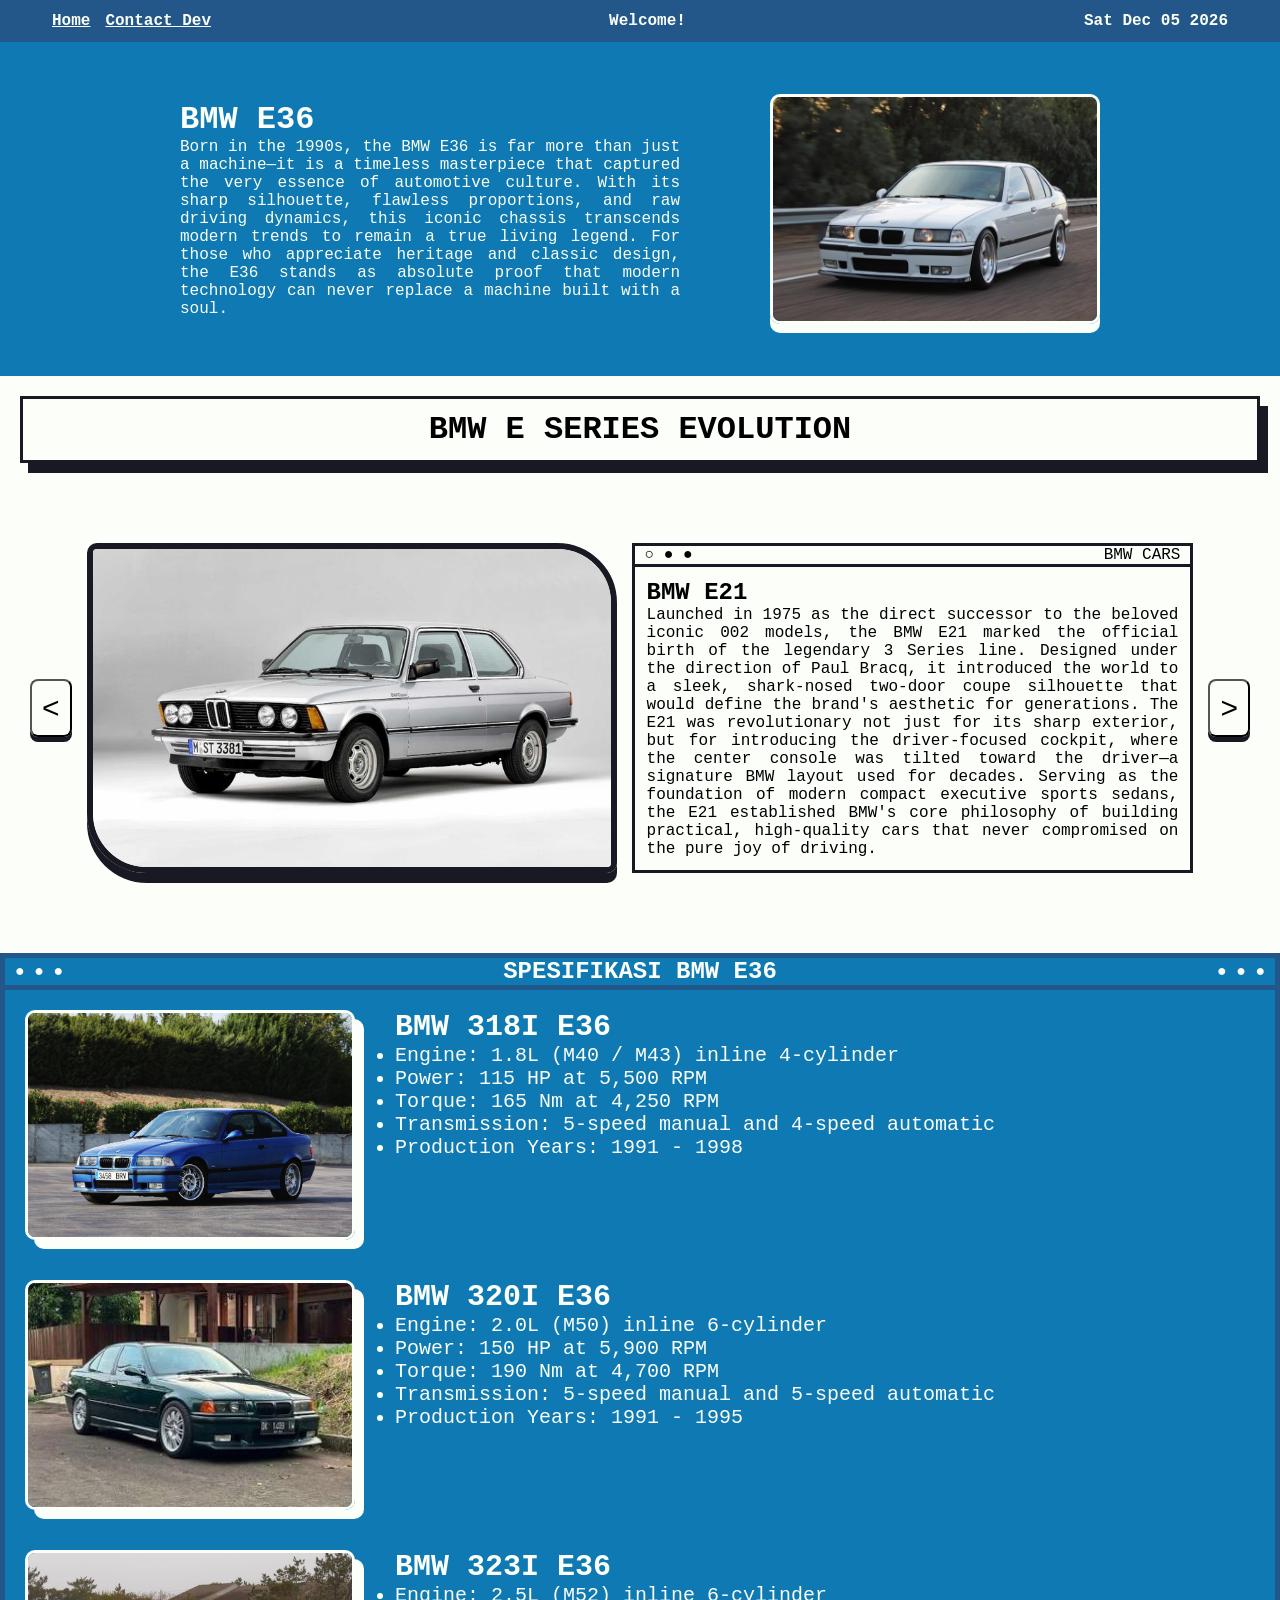
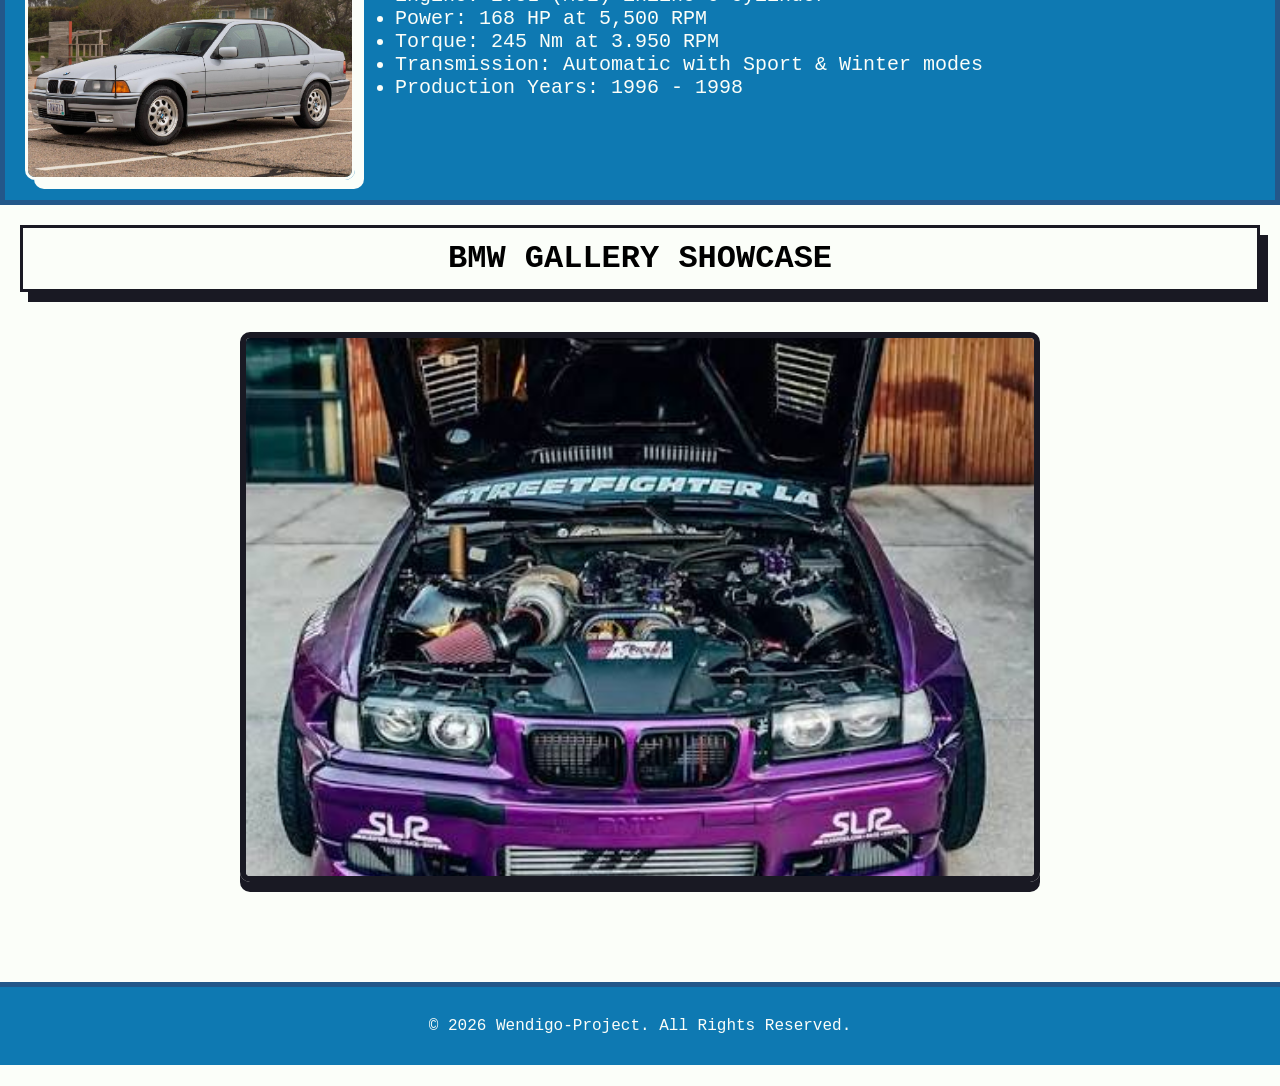
<file: index.html>
<!DOCTYPE html>
<html lang="en">
<head>
    <meta charset="UTF-8">
    <meta name="viewport" content="width=device-width, initial-scale=1.0">
    <title>Wendigo-Project</title>
    <link rel="icon" type="image/jpg" href="BMWwebpage/images/Logo-Wendigo.jpg">
    <link rel="stylesheet" href="BMWwebpage/style.css">
</head>

<body>

    <header>
        <div class="nav">
            <div class="isiNav">
                <div class="nav-btn">
                    <a href="index.html">
                        <button id="home"> Home </button>
                    </a>
                    <a href="contact.html">
                        <button id="contactDev"> Contact Dev </button>
                    </a>
                </div>
                <p id="sambutan"> Welcome!</p>
                <p id="tgl"></p>
            </div>
        </div>
    </header>

    <main>  
        <div class="heroBanner">
            <div class="isiBanner">
                <div class="teksBanner">
                    <h1 id="bmw">BMW E36</h1>
                    <p id="kataKata"> Born in the 1990s, the BMW E36 is far more than just a machine—it is a timeless
                        masterpiece that captured the very essence of automotive culture. With its sharp
                        silhouette, flawless proportions, and raw driving dynamics, this iconic chassis
                        transcends modern trends to remain a true living legend. For those who appreciate
                        heritage and classic design, the E36 stands as absolute proof that modern technology
                        can never replace a machine built with a soul.</p>
                </div>
                <img src="BMWwebpage/images/BMW-e36.jpg" id="fotoBmw" loading="lazy" alt="BMWE36">
            </div>
        </div>

        <h1 id="evolusiBmw"> BMW E SERIES EVOLUTION</h1>

            <div class="kontenCoy">
                <button id="prev">&lt;</button>
                    <img id="fotoBmw1" loading="lazy" alt="BMWE21" src="BMWwebpage/images/BMW-3-Series-E21.jpg">
                    
                <div class="teksKonten">

                    <div class="headTeksKonten">
                        <p id="decor">&#9675; &#9679; &#9679; </p>
                        <p id="teksDecor"> BMW CARS </p>
                    </div>

                        <div class="mainTeksKonten">
                            <h2 id="titleBmw"> BMW E21 </h2>
                            <p id="teksBmw1">Launched in 1975 as the direct
                                successor to the beloved iconic 002 models, the BMW E21 marked
                                the official birth of the legendary 3 Series line. Designed under the direction
                                of Paul Bracq, it introduced the world to a sleek, shark-nosed two-door coupe silhouette
                                that would define the brand's aesthetic for generations. The E21 was revolutionary not
                                just for its sharp exterior, but for introducing the driver-focused cockpit, where the
                                center console was tilted toward the driver—a signature BMW layout used for decades.
                                Serving as the foundation of modern compact executive sports sedans, the E21 established
                                BMW's core philosophy of building practical, high-quality cars that never compromised on
                                the pure joy of driving.</p>
                        </div>
                </div>
                <button id="next">&gt;</button>
             </div>

        <div class="spekBmw">
            <div class="headSpekBmw">
                <p id="decor1">&#9679; &#9679; &#9679; </p>
                <h2 id="titleSpek"> SPESIFIKASI BMW E36 </h2>
                <p id="decor2">&#9679; &#9679; &#9679; </p>
            </div>
            <div class="spekCard">
                    <img id="bmw318i" alt="bmw318i" src="BMWwebpage/images/E36-BMW-318i.jpg">
                <div class="teksSpek">
                    <h2 id="titleSeriesE"> BMW 318I E36 </h2>
                    <ul class="listSpek">
                        <li>Engine: 1.8L (M40 / M43) inline 4-cylinder</li>
                        <li>Power: 115 HP at 5,500 RPM</li>
                        <li>Torque: 165 Nm at 4,250 RPM</li>
                        <li>Transmission: 5-speed manual and 4-speed automatic</li>
                        <li>Production Years: 1991 - 1998</li>
                    </ul>
                </div>
            </div>

            <div class="spekCard">
                    <img id="bmw320i" alt="bmw320i" src="BMWwebpage/images/e36-320i.jpg">
                <div class="teksSpek">
                    <h2 id="titleSeriesE"> BMW 320I E36 </h2>
                    <ul class="listSpek">
                        <li>Engine: 2.0L (M50) inline 6-cylinder</li>
                        <li>Power: 150 HP at 5,900 RPM</li>
                        <li>Torque: 190 Nm at 4,700 RPM</li>
                        <li>Transmission: 5-speed manual and 5-speed automatic</li>
                        <li>Production Years: 1991 - 1995</li>
                    </ul>
                </div>
            </div>

            <div class="spekCard">
                    <img id="bmw323i" alt="bmw323i" src="BMWwebpage/images/e36-323i.jpg">
                <div class="teksSpek">
                    <h2 id="titleSeriesE"> BMW 323I E36 </h2>
                    <ul class="listSpek">
                        <li>Engine: 2.5L (M52) inline 6-cylinder</li>
                        <li>Power: 168 HP at 5,500 RPM</li>
                        <li>Torque: 245 Nm at 3.950 RPM</li>
                        <li>Transmission: Automatic with Sport & Winter modes</li>
                        <li>Production Years: 1996 - 1998</li>
                    </ul>
                </div>
            </div>
        </div>

        <h1 id="titleBmwShowcase"> BMW GALLERY SHOWCASE </h1>

        <div class="galeriContainer">
            <div class="wadahGaleri">
                <div class="galeriIsi" id="galeriIsi">
                    <img src="BMWwebpage/images/e36-engine.jpg" alt="Engine" class="foto-galeri active">
                    <img src="BMWwebpage/images/interior-e36.JPG" alt="Interior" class="foto-galeri">
                    <img src="BMWwebpage/images/e36-rear.jpg" alt="Rear" class="foto-galeri">
                </div>
            </div>
        </div>


        


    </main>

    <footer class="kaki">
        <p id="kopi"> &copy; 2026 Wendigo-Project. All Rights Reserved. </p>
    </footer>



    



    <script src="BMWwebpage/script.js"></script>
</body>
</html>
</file>
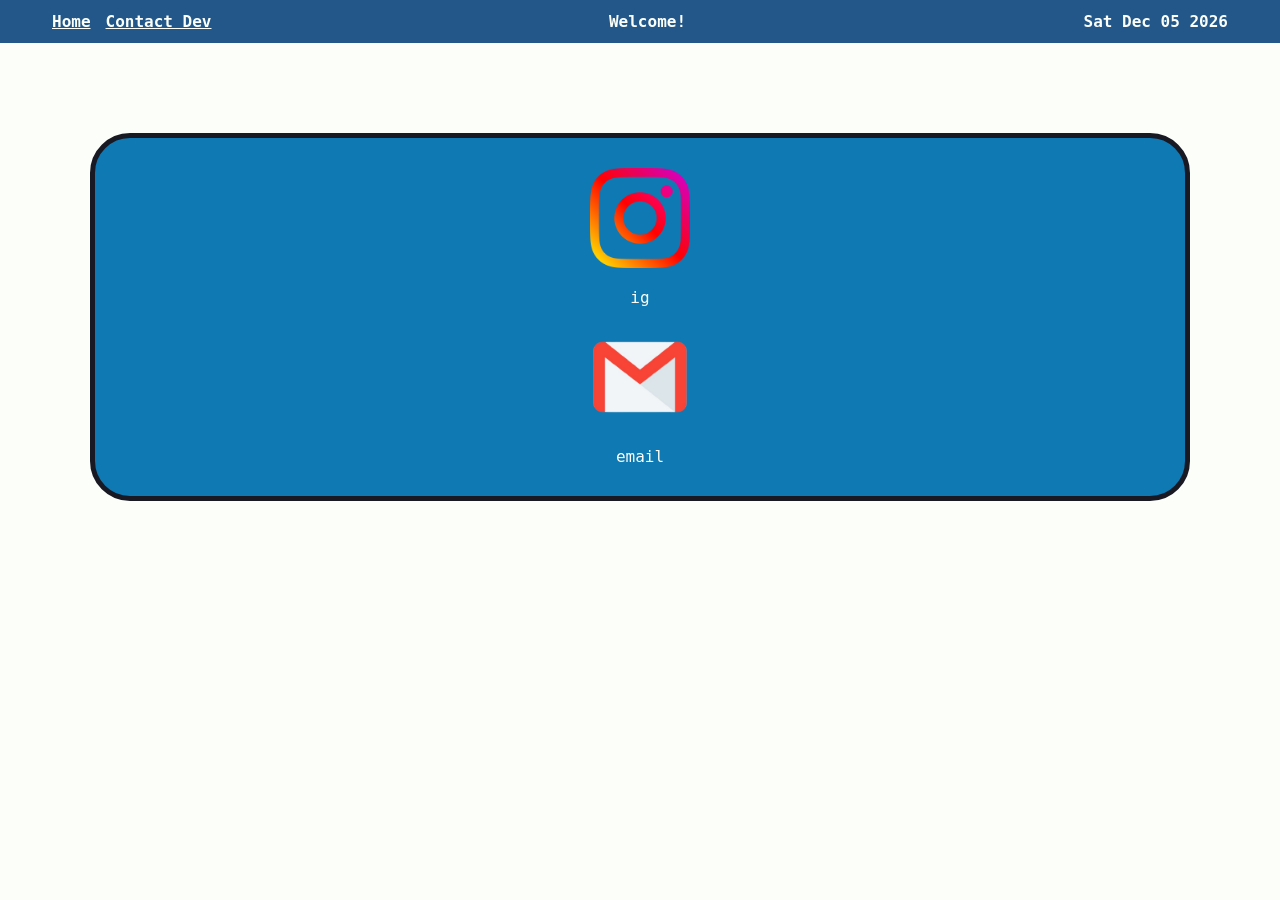
<file: contact.html>
<!DOCTYPE html>
<html lang="en">
<head>
    <meta charset="UTF-8">
    <meta name="viewport" content="width=device-width, initial-scale=1.0">
    <title>Contact</title>
    <link rel="stylesheet" href="BMWwebpage/style.css">
</head>
<body>
    <header>
        <div class="nav">
            <div class="isiNav">
                <div class="nav-btn">
                    <a href="index.html">
                        <button id="home"> Home </button>
                    </a>
                    <a href="contact.html">
                        <button id="contactDev"> Contact Dev </button>
                    </a>
                </div>
                <p id="sambutan"> Welcome!</p>
                <p id="tgl"></p>
            </div>
        </div>
    </header>

    <main>
        <div class="Kontak">
                <div class="mainKontak">
                    <a href="https://www.instagram.com/aru10_77/" target="_blank">
                        <img src="BMWwebpage/images/instagram-icon-gud.png" id="ig">
                    </a>
                    <p id="igteks"> ig </p>
                    <a href="mailto:roefandoar7@gmail.com" target="_blank">
                        <img src="BMWwebpage/images/mailcolor.png" id="email">
                    </a>
                    <p id="emailteks"> email </p>
                </div>
        </div>
    </main>




    <script src="BMWwebpage/script.js"></script>
</body>
</html>
</file>
<file: BMWwebpage/style.css>
*{
    margin: 0;
    padding: 0;
    box-sizing: border-box;
}

@font-face {
    font-family: cultive;
    src: url(Fonts/CutiveMono-Regular.ttf);
}

@keyframes munculup {
    from{opacity: 0;
         transform: translateY(20px);}
    
    to{opacity: 1;
        transform: translateY(0px);}
}

@keyframes efekPudar {
                from { opacity: 0.3; }
                to { opacity: 1; }
}

.konten-pudar {
    animation: efekPudar 0.8s ease-in-out;
}

:root {
    --biru : #0e79b2;
    --ireng : #191923;
    --putih : #fbfef9;
    --kuning : #ffc857;
    --birutua : #235789;
}

body{
    background-color: var(--putih);
    font-family: monospace, 'Courier New', Courier;
    animation: efekPudar 0.8s ease-in-out;
}

.nav {
    background-color: var(--birutua) ;
    color: var(--putih);
}

.isiNav {
    display: flex;
    justify-content: space-between;
    align-items: center;
    flex-direction: row;
    padding: 12px;
    font-weight: bold;
    margin: 0 40px;
    animation: munculup 0.8s ease-out;
}

.nav-btn {
    display: flex;
    justify-content: flex-start;
    align-items: center;
    gap: 15px;
}

.nav-btn button{
    background: none;
    border: none;
    text-decoration: underline;
    color: var(--putih);
    font-family: monospace, Courier, 'Courier New';
    font-weight: bold;
    font-size: 16px;
}

.nav-btn button:hover{
    transform: scale(1.1);
    color: var(--kuning);
}

#sambutan{
    display: flex;
    justify-content: center;
    align-items: center;
}

#tgl {
    display: flex;
    justify-content: flex-end;
    align-items: center;
}

.heroBanner {
    background-color: var(--biru);
    padding: 12px;
}

.isiBanner {
    display: flex;
    flex-direction: row;
    flex-wrap: wrap;
    justify-content: center;
    align-items: center;
    gap: 90px;
    margin: 40px 0px;
    animation: munculup 0.8s ease-out;
}

#fotoBmw {
    width: 330px;
    height: 230px;
    object-fit: cover;
    border: solid var(--putih) 3px;
    border-radius: 10px;
    box-shadow: var(--putih) 0 9px 0;
}

.teksBanner {
    flex: 1;
    min-width: 300px;
    max-width: 500px;
    text-align: justify;
    color: var(--putih);
}

#evolusiBmw {
    display: flex;
    justify-content: center;
    align-items: center;
    margin: 20px;
    border:solid var(--ireng) 3px;
    box-shadow: var(--ireng) 8px 10px 0;
    padding: 12px;
    font-weight: bold;
    animation: munculup 0.8s ease-out;
}

.kontenCoy {
    display: flex;
    flex-direction: row;
    justify-content: flex-start;
    align-items: center;
    margin: 80px 30px;
    gap: 15px;
    animation: munculup 0.8s ease-out;
}

.kontenCoy.konten-pudar {
    animation: efekPudar 0.8s ease-in-out !important;
}

#fotoBmw1 {
    width: 530px;
    height: 330px;
    object-fit: cover;
    border: solid var(--ireng) 6px;
    border-radius: 10px 60px 10px 60px;
    box-shadow: var(--ireng) 0 10px 0;
    flex-shrink: 0;
    max-width: 100%;
    max-height: auto;
}

#prev, #next {
    font-size: 30px;
    border-radius: 8px;
    background: none;
    box-shadow: var(--ireng) 0 5px 0;
    padding: 10px;
    align-self: center;
}

#prev:hover{
    transform: scale(1.1);
    background-color: var(--kuning);
}

#next:hover{
    transform: scale(1.1);
    background-color: var(--kuning);
}

#prev:active{
    transform: translateY(5px);
}

#next:active{
    transform: translateY(5px);
}

.headTeksKonten {
    border-bottom: solid var(--ireng) 3px;
    display: flex;
    flex-direction: row;
    justify-content: space-between;
    align-items: center;
    width: 100%;
}

#decor {
    display: flex;
    justify-content: flex-start;
    margin-left: 10px;
    cursor: default;
}

#teksDecor {
    display: flex;
    justify-content: flex-end;
    margin-right: 10px;
}

.teksKonten {
    flex-wrap: wrap;
    display: flex;
    border: solid var(--ireng) 3px;
}

.mainTeksKonten {
    padding: 12px;
}

#teksBmw1 {
    text-align: justify;
}

.spekBmw {
    background-color: var(--biru);
    color: var(--putih);
    border:solid var(--birutua) 5px;
    margin-top: auto;
    margin-bottom: auto;
    animation: munculup 0.8s ease-out;
}

.headSpekBmw {
    display: flex;
    flex-direction: row;
    justify-content: space-between;
    align-items: center;
    border-bottom:solid var(--birutua) 5px;
}

#decor1 {
    display: flex;
    justify-content: flex-start;
    align-items: center;
    margin-left: 10px;
    cursor: default;
}

#decor2 {
    display: flex;
    justify-content: flex-end;
    align-items: center;
    margin-right: 10px;
    cursor: default;
}

#titleSpek {
    display: flex;
    justify-content: center;
}

#bmw318i, #bmw320i, #bmw323i {
    display: flex;
    flex-direction: column;
    gap: 30px;
    width: 330px;
    height: 230px;
    object-fit: cover;
    border: solid var(--putih) 3px;
    border-radius: 10px;
    box-shadow: var(--putih) 9px 9px 0;
}

.spekCard {
    display: flex;
    flex-direction: row;
    gap: 40px;
    padding: 20px;
    font-size: 20px;
}

.teksSpek {
    text-align: justify;
}

#titleBmwShowcase {
    display: flex;
    justify-content: center;
    align-items: center;
    margin: 20px;
    border:solid var(--ireng) 3px;
    box-shadow: var(--ireng) 8px 10px 0;
    padding: 12px;
    font-weight: bold;
    animation: munculup 0.8s ease-out;
}

.galeriContainer {
    display: flex;
    justify-content: center;
    align-items: center;
    margin: 40px 0;
}

.wadahGaleri {
    position: relative;
    width: 800px;
    height: 550px;
    overflow: hidden;
    border: solid var(--ireng) 6px;
    border-radius: 10px;
    box-shadow: var(--ireng) 0 10px 0;
}

.galeriIsi {
    position: relative;
    width: 100%;
    height: 100%;
}

.foto-galeri {
    position: absolute;
    top: 0;
    left: 0;
    width: 100%;
    height: 100%;
    object-fit: cover;
    opacity: 0;
    transition: opacity 0.8s ease-in-out; /* Animasi pudar selama 0.8 detik */
    z-index: 1;
}

.foto-galeri.active {
    opacity: 1;
    z-index: 2;
}

.kaki {
    background-color: var(--biru);
    margin: auto;
    margin-top: 100px;
    padding: 30px;
    border-top: solid var(--birutua) 5px;
}

#kopi {
    display: flex;
    justify-content: center;
    color: var(--putih);
    align-items: center;
}

#ig, #email{
    width: 100px;
    height: 100px;
} 

.Kontak {
    display: flex;
    border: solid var(--ireng) 5px;
    margin: 90px;
    background-color: #0e79b2;
     display: flex;
    flex-direction: row;
    justify-content: center;
    align-items: center;
    border-radius: 40px;
    animation: munculup 0.8s ease-in-out;
}

.mainKontak {
    display: flex;
    flex-direction: column;
    justify-content: center;
    align-items: center;
    padding: 30px;
    gap: 20px;
    color: var(--putih);
}
 #ig, #email {
    display: flex;
    flex-direction: row;
    justify-content: center;
    align-items: center;
 }

@media screen and (max-width: 768px) {

    body {
        padding: 0 10px;
    }

    .isiBanner {
        flex-direction: column;
        gap: 30px;
        margin: 20px 0;
    }

    #fotoBmw {
        width: 100%;
        max-width: 330px;
        height: auto;
    }

    .kontenCoy {
        flex-direction: column;
        margin: 40px 10px;
        gap: 20px;
        text-align: center;
    }

    #fotoBmw1 {
        width: 100%;
        max-width: 100%;
        height: auto;
    }

    .spekCard {
        flex-direction: column;
        align-items: center;
        gap: 20px;
        padding: 15px;
    }

    #bmw318i {
        width: 100%;
        max-width: 300px;
        height: auto;
    }

    .isiNav {
        margin: 0 10px;
        flex-direction: column;
        gap: 10px;
        text-align: center;
    }
}
</file>
